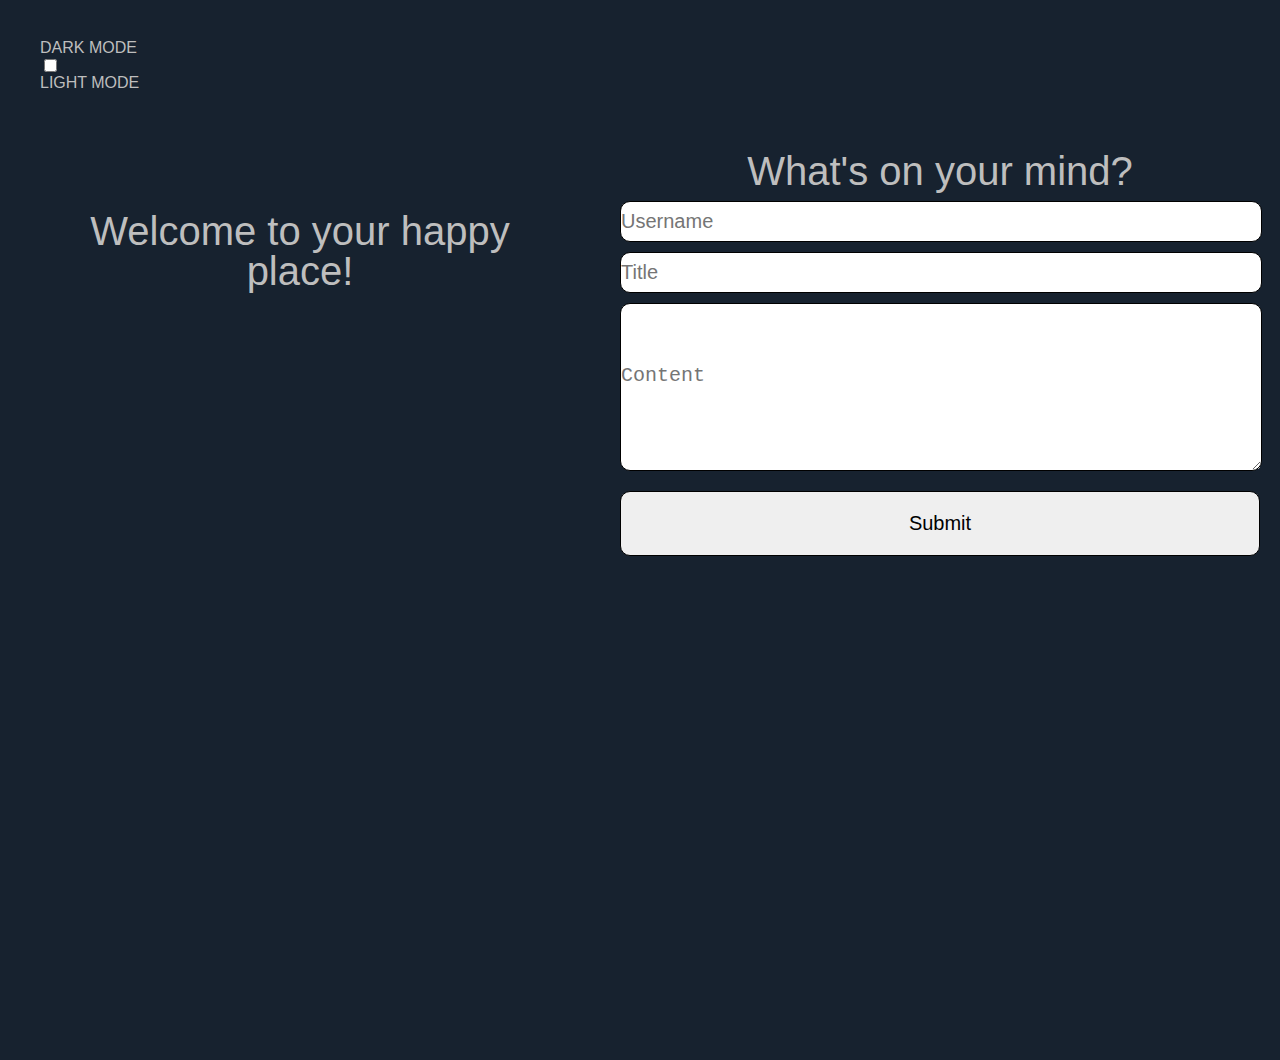
<file: index.html>
<!DOCTYPE html>
<html lang="en">
  <head>
    <meta charset="UTF-8" />
    <meta name="viewport" content="width=device-width, initial-scale=1.0" />
    <title>Mike DeDomenic's Blog</title>
    <link rel="stylesheet" href="./Assets/css/styles.css" />
    <link rel="stylesheet" href="./Assets/css/form.css" />
  </head>
  <body class="container dark">   
    <header>
      <div class="row toggle">
        <div class="col">
          <p>DARK MODE</p>
        </div>
        <label class="switch col">
          <input type="checkbox" id="theme-switcher">
          <span class="slider round"></span>
        </label>
        <div class="col">
          <p>LIGHT MODE</p>
        </div>
      </div>
      <div class="row">
    </header>
    <main>
      <aside><h1>Welcome to your happy place!</h1></aside>
      <div class="form">
        <h1>What's on your mind?</h1>
        <input type="text" placeholder="Username" id="user" />
        <input type="text" placeholder="Title" id="title" />
        <textarea type="text" placeholder="Content" id="content"></textarea>
        <button type="submit" id="submit">Submit</button>
        <p id="error"></p>
      </div>
    </main>
    <script src="./Assets/js/logic.js"></script>
    <script src="./Assets/js/form.js"></script>
  </body>
</html>
</file>
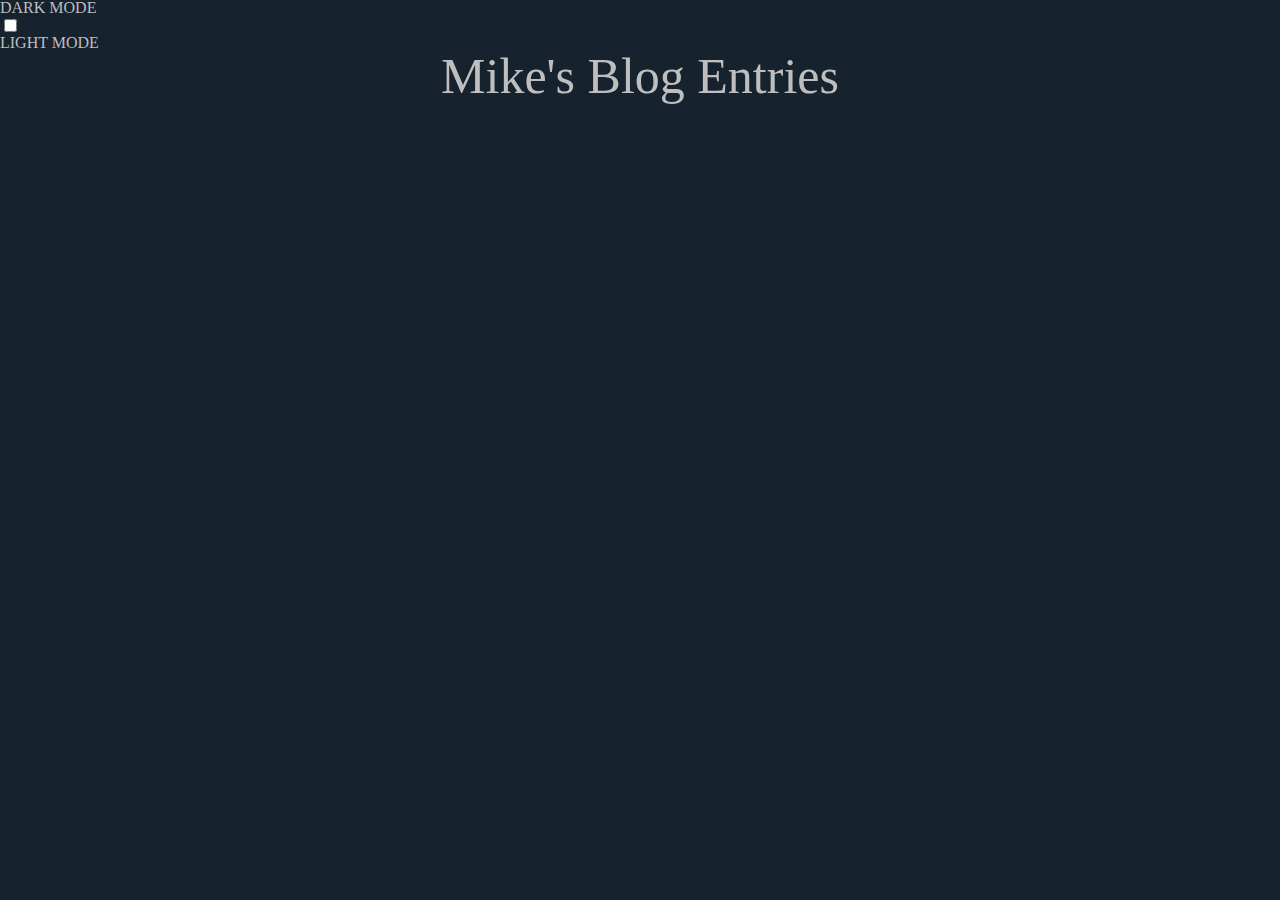
<file: blog.html>
<!DOCTYPE html>
<html lang="en">
  <head>
    <meta charset="UTF-8" />
    <meta name="viewport" content="width=device-width, initial-scale=1.0" />
    <title>Mike DeDomenic's Blog</title>
    <link rel="stylesheet" href="./Assets/css/styles.css" />
    <link rel="stylesheet" href="./Assets/css/blog.css" />
  </head>
  <body class="container dark">
    <header>
      <div class="row toggle">
        <div class="col">
          <p>DARK MODE</p>
        </div>
        <label class="switch col">
          <input type="checkbox" id="theme-switcher">
          <span class="slider round"></span>
        </label>
        <div class="col">
          <p>LIGHT MODE</p>
        </div>
      </div>
      <div class="row">
    </header>
    <div class="blog-form">
      <h1>Mike's Blog Entries</h1>
      <div id="blog-post"></div>
    </div>
    <script src="./Assets/js/logic.js"></script>
    <script src="./Assets/js/blog.js"></script>
  </body>
</html>
</file>
<file: Assets/css/form.css>
body {
  font-family: "Franklin Gothic Medium", "Arial Narrow", Arial, sans-serif;
  /* background-color: white; */
  display: flex;
  flex-direction: column;
}

header {
  width: 100%;
  padding: 40px;
}
main {
  display: flex;
  height: 100%;
}

aside {
  flex: 1;
  /* background-color: white; */
  padding: 80px;
  height: 100%;
}
aside h1 {
  font-size: 40px;
  /* color: black; */
  text-align: center;
}

.form h1 {
  /* color: black; */
  text-align: center;
  font-size: 40px;
}
.form {
  /* background-color: white; */
  padding: 20px;
  width: 50%;
  height: 100%;
}

.form input {
  border: 1px;
  border-style: solid;
  border-radius: 10px;
  padding: 8px 0;
  font-size: 20px;
  display: block;
  margin: 10px 0;
  width: 100%;
}

.form button {
  border: 1px;
  border-style: solid;
  border-radius: 10px;
  padding: 20px;
  font-size: 20px;
  display: block;
  margin: 20px 0;
  width: 100%;
  cursor: pointer;
}

.form #error {
  color: red;
  font-size: 30px;
  text-align: center;
}

.dark {
  background-color: #17222f;
  height: 100vh;
  color: #bebebe;
}

.light {
  background-color: #f0ead6;
  color: black;
  height: 100vh;
}

#content {
  border: 1px;
  border-style: solid;
  border-radius: 10px;
  padding: 60px 0;
  font-size: 20px;
  display: block;
  margin: 10px 0;
  width: 100%;
}
</file>
<file: Assets/css/blog.css>
.blog-form h1 {
  display: flex;
  justify-content: center;
  font-size: 50px;
}

/* black and light themes */
.dark {
  background-color: #17222f;
  height: 100vh;
  color: #bebebe;
  border-color: #bebebe;
}

.light {
  background-color: #f0ead6;
  color: black;
  height: 100vh;
  border-color: black;
}
/* 
creating a class for each element in the submission */
.entry-style {
  border: 0.5px;
  border-style: solid;
  text-align: center;
  margin-bottom: 20px;
}

.title-style {
  border: 0.5px;
  border-style: solid;
}

.content-style {
  border: 0.5px;
  border-style: solid;
}
</file>
<file: Assets/css/styles.css>
/* http://meyerweb.com/eric/tools/css/reset/ 
   v2.0 | 20110126
   License: none (public domain)
*/

html,
body,
div,
span,
applet,
object,
iframe,
h1,
h2,
h3,
h4,
h5,
h6,
p,
blockquote,
pre,
a,
abbr,
acronym,
address,
big,
cite,
code,
del,
dfn,
em,
img,
ins,
kbd,
q,
s,
samp,
small,
strike,
strong,
sub,
sup,
tt,
var,
b,
u,
i,
center,
dl,
dt,
dd,
ol,
ul,
li,
fieldset,
form,
label,
legend,
table,
caption,
tbody,
tfoot,
thead,
tr,
th,
td,
article,
aside,
canvas,
details,
embed,
figure,
figcaption,
footer,
header,
hgroup,
menu,
nav,
output,
ruby,
section,
summary,
time,
mark,
audio,
video {
  margin: 0;
  padding: 0;
  border: 0;
  font-size: 100%;
  font: inherit;
  vertical-align: baseline;
}
/* HTML5 display-role reset for older browsers */
article,
aside,
details,
figcaption,
figure,
footer,
header,
hgroup,
menu,
nav,
section {
  display: block;
}
body {
  line-height: 1;
}
ol,
ul {
  list-style: none;
}
blockquote,
q {
  quotes: none;
}
blockquote:before,
blockquote:after,
q:before,
q:after {
  content: "";
  content: none;
}
table {
  border-collapse: collapse;
  border-spacing: 0;
}
</file>
